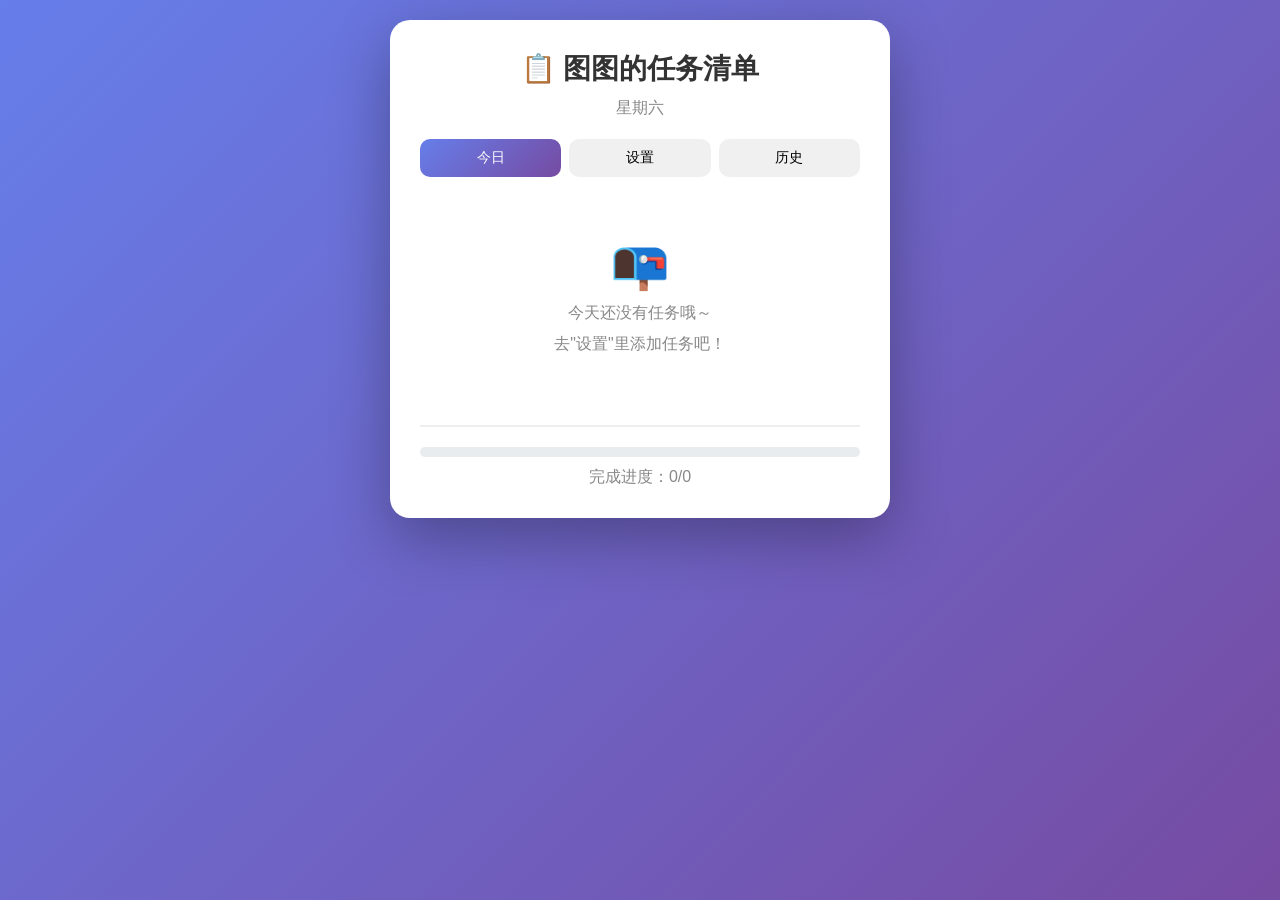
<file: index.html>
<!DOCTYPE html>
<html lang="zh-CN">
<head>
    <meta charset="UTF-8">
    <meta name="viewport" content="width=device-width, initial-scale=1.0">
    <title>📋 图图的任务清单</title>
    <link rel="stylesheet" href="style.css">
</head>
<body>
    <div class="container">
        <h1>📋 图图的任务清单</h1>
        <p class="subtitle" id="todayDisplay"></p>
        
        <div class="nav-tabs">
            <button class="nav-tab active" onclick="showPage('today')">今日</button>
            <button class="nav-tab" onclick="showPage('edit')">设置</button>
            <button class="nav-tab" onclick="showPage('history')">历史</button>
        </div>
        
        <div id="today-page" class="page active">
            <ul class="task-list" id="todayTaskList"></ul>
            <div class="progress">
                <div class="progress-bar"><div class="progress-fill" id="progressFill"></div></div>
                <p class="progress-text" id="progressText">完成进度：0/0</p>
            </div>
        </div>
        
        <div id="edit-page" class="page">
            <h3 class="page-title">⚙️ 任务设置</h3>
            <div id="initSection">
                <p class="hint">首次使用，请先初始化任务清单</p>
                <button class="init-btn" onclick="initDefaultTasks()">✅ 一键初始化</button>
            </div>
            <div id="editSection" style="display: none;">
                <div class="edit-day-selector" id="editDaySelector"></div>
                <h4 id="editDayTitle"></h4>
                <ul class="edit-task-list" id="editTaskList"></ul>
                <div class="add-task-container">
                    <input type="text" id="newTaskInput" placeholder="输入新任务..." onkeypress="if(event.key==='Enter') addTask()">
                    <button onclick="addTask()">➕ 添加</button>
                </div>
                <div class="init-success" id="saveSuccess" style="display: none;">✅ 已保存</div>
            </div>
        </div>
        
        <div id="history-page" class="page">
            <h3 class="page-title">📅 历史完成记录</h3>
            <ul class="history-list" id="historyList"></ul>
            <div id="historyDetail" style="display: none;">
                <div class="detail-box">
                    <h3 id="detailDate"></h3>
                    <div id="detailTasks"></div>
                </div>
                <button class="back-btn" onclick="showHistoryList()">← 返回列表</button>
            </div>
        </div>
    </div>
    
    <script src="app.js"></script>
</body>
</html>
</file>
<file: style.css>
* {
    margin: 0;
    padding: 0;
    box-sizing: border-box;
}
body {
    font-family: -apple-system, BlinkMacSystemFont, "Segoe UI", Roboto, sans-serif;
    background: linear-gradient(135deg, #667eea 0%, #764ba2 100%);
    min-height: 100vh;
    padding: 20px;
}
.container {
    max-width: 500px;
    margin: 0 auto;
    background: white;
    border-radius: 20px;
    padding: 30px;
    box-shadow: 0 20px 60px rgba(0,0,0,0.3);
}
h1 {
    text-align: center;
    color: #333;
    margin-bottom: 10px;
    font-size: 28px;
}
.subtitle {
    text-align: center;
    color: #888;
    margin-bottom: 20px;
    font-size: 16px;
}
.nav-tabs {
    display: flex;
    gap: 8px;
    margin-bottom: 20px;
}
.nav-tab {
    flex: 1;
    padding: 10px;
    border: none;
    background: #f0f0f0;
    border-radius: 10px;
    cursor: pointer;
    font-size: 14px;
    transition: all 0.3s;
}
.nav-tab.active {
    background: linear-gradient(135deg, #667eea, #764ba2);
    color: white;
}
.page {
    display: none;
}
.page.active {
    display: block;
}
.page-title {
    margin-bottom: 15px;
    color: #333;
}
.task-list {
    list-style: none;
}
.task-item {
    display: flex;
    align-items: center;
    padding: 15px;
    margin-bottom: 12px;
    background: #f8f9fa;
    border-radius: 12px;
    cursor: pointer;
    transition: all 0.3s ease;
}
.task-item:hover {
    background: #e9ecef;
    transform: translateX(5px);
}
.task-item.completed {
}
.task-item.completed .task-text {
    color: #888;
}
.checkbox {
    width: 28px;
    height: 28px;
    border: 3px solid #667eea;
    border-radius: 50%;
    margin-right: 15px;
    display: flex;
    align-items: center;
    justify-content: center;
    flex-shrink: 0;
    transition: all 0.3s ease;
}
.task-item.completed .checkbox {
    background: #28a745;
    border-color: #28a745;
}
.checkbox::after {
    content: '✓';
    color: white;
    font-size: 18px;
    font-weight: bold;
    display: none;
}
.task-item.completed .checkbox::after {
    display: block;
}
.task-text {
    font-size: 18px;
    color: #333;
    flex-grow: 1;
}
.progress {
    margin-top: 30px;
    padding-top: 20px;
    border-top: 2px solid #eee;
}
.progress-bar {
    height: 10px;
    background: #e9ecef;
    border-radius: 5px;
    overflow: hidden;
    margin-bottom: 10px;
}
.progress-fill {
    height: 100%;
    background: linear-gradient(90deg, #667eea, #764ba2);
    width: 0%;
    transition: width 0.5s ease;
}
.progress-text {
    text-align: center;
    color: #888;
    font-size: 16px;
}
.hint {
    color: #888;
    margin-bottom: 15px;
}
.init-btn {
    width: 100%;
    padding: 15px;
    border: none;
    background: linear-gradient(135deg, #28a745, #20c997);
    color: white;
    border-radius: 10px;
    cursor: pointer;
    font-size: 18px;
    font-weight: bold;
}
.edit-day-selector {
    display: flex;
    gap: 5px;
    overflow-x: auto;
    padding-bottom: 10px;
    margin-bottom: 20px;
}
.edit-day-btn {
    padding: 8px 12px;
    border: 2px solid #667eea;
    background: white;
    color: #667eea;
    border-radius: 20px;
    cursor: pointer;
    white-space: nowrap;
    font-size: 14px;
    transition: all 0.3s;
}
.edit-day-btn.active {
    background: #667eea;
    color: white;
}
#editDayTitle {
    margin-bottom: 15px;
    color: #333;
}
.edit-task-list {
    list-style: none;
}
.edit-task-item {
    display: flex;
    align-items: center;
    padding: 10px;
    margin-bottom: 8px;
    background: #f8f9fa;
    border-radius: 8px;
}
.edit-task-item input {
    flex: 1;
    padding: 8px 12px;
    border: 1px solid #ddd;
    border-radius: 6px;
    font-size: 16px;
    margin-right: 10px;
}
.edit-task-item .delete-btn {
    padding: 8px 12px;
    border: none;
    background: #dc3545;
    color: white;
    border-radius: 6px;
    cursor: pointer;
    font-size: 14px;
}
.add-task-container {
    display: flex;
    gap: 10px;
    margin-top: 15px;
}
.add-task-container input {
    flex: 1;
    padding: 12px;
    border: 2px solid #667eea;
    border-radius: 10px;
    font-size: 16px;
}
.add-task-container button {
    padding: 12px 20px;
    border: none;
    background: linear-gradient(135deg, #667eea, #764ba2);
    color: white;
    border-radius: 10px;
    cursor: pointer;
    font-size: 16px;
}
.init-success {
    text-align: center;
    padding: 20px;
    background: #d4edda;
    color: #155724;
    border-radius: 10px;
    margin-top: 20px;
}
.history-list {
    list-style: none;
    max-height: 400px;
    overflow-y: auto;
}
.history-item {
    padding: 15px;
    margin-bottom: 10px;
    background: #f8f9fa;
    border-radius: 10px;
    cursor: pointer;
    transition: all 0.3s;
}
.history-item:hover {
    background: #e9ecef;
    transform: translateX(5px);
}
.history-date {
    font-weight: bold;
    color: #333;
    margin-bottom: 5px;
}
.history-stats {
    display: flex;
    gap: 15px;
    font-size: 14px;
    color: #888;
}
.history-stats .completed {
    color: #28a745;
}
.detail-box {
    padding: 15px;
    background: #f8f9fa;
    border-radius: 10px;
    margin-bottom: 15px;
}
.detail-progress {
    margin-bottom: 15px;
    padding-bottom: 10px;
    border-bottom: 2px solid #eee;
}
.detail-progress-bar {
    height: 8px;
    background: #e9ecef;
    border-radius: 4px;
    overflow: hidden;
    margin-bottom: 6px;
}
.detail-progress-fill {
    height: 100%;
    background: linear-gradient(90deg, #667eea, #764ba2);
    transition: width 0.5s ease;
}
.detail-progress-text {
    text-align: center;
    font-size: 14px;
    color: #888;
}
.detail-task {
    display: flex;
    align-items: center;
    padding: 8px 0;
    border-bottom: 1px solid #eee;
    gap: 8px;
}
.detail-task:last-child {
    border-bottom: none;
}
.detail-task.done {
    color: #28a745;
}
.detail-task.not-done {
    color: #dc3545;
}
.detail-task-check {
    width: 20px;
    text-align: center;
    flex-shrink: 0;
    font-weight: bold;
}
.detail-task-name {
    flex: 1;
    cursor: pointer;
    user-select: none;
    transition: opacity 0.2s;
}
.detail-task-name:hover {
    opacity: 0.7;
}
.detail-task-name.done-name {
    text-decoration: line-through;
}
.detail-edit-btn {
    padding: 4px 8px;
    border: none;
    background: transparent;
    cursor: pointer;
    font-size: 14px;
    opacity: 0.4;
    transition: opacity 0.2s;
    flex-shrink: 0;
}
.detail-edit-btn:hover {
    opacity: 1;
}
.back-btn {
    width: 100%;
    padding: 12px;
    border: none;
    background: linear-gradient(135deg, #667eea, #764ba2);
    color: white;
    border-radius: 10px;
    cursor: pointer;
    font-size: 16px;
}
.empty-state {
    text-align: center;
    color: #888;
    padding: 40px 20px;
}
.empty-state .icon {
    font-size: 48px;
    margin-bottom: 10px;
}
.confetti {
    position: fixed;
    width: 10px;
    height: 10px;
    background: #f00;
    animation: fall 3s linear forwards;
    pointer-events: none;
}
@keyframes fall {
    to {
        transform: translateY(100vh) rotate(720deg);
        opacity: 0;
    }
}
</file>
